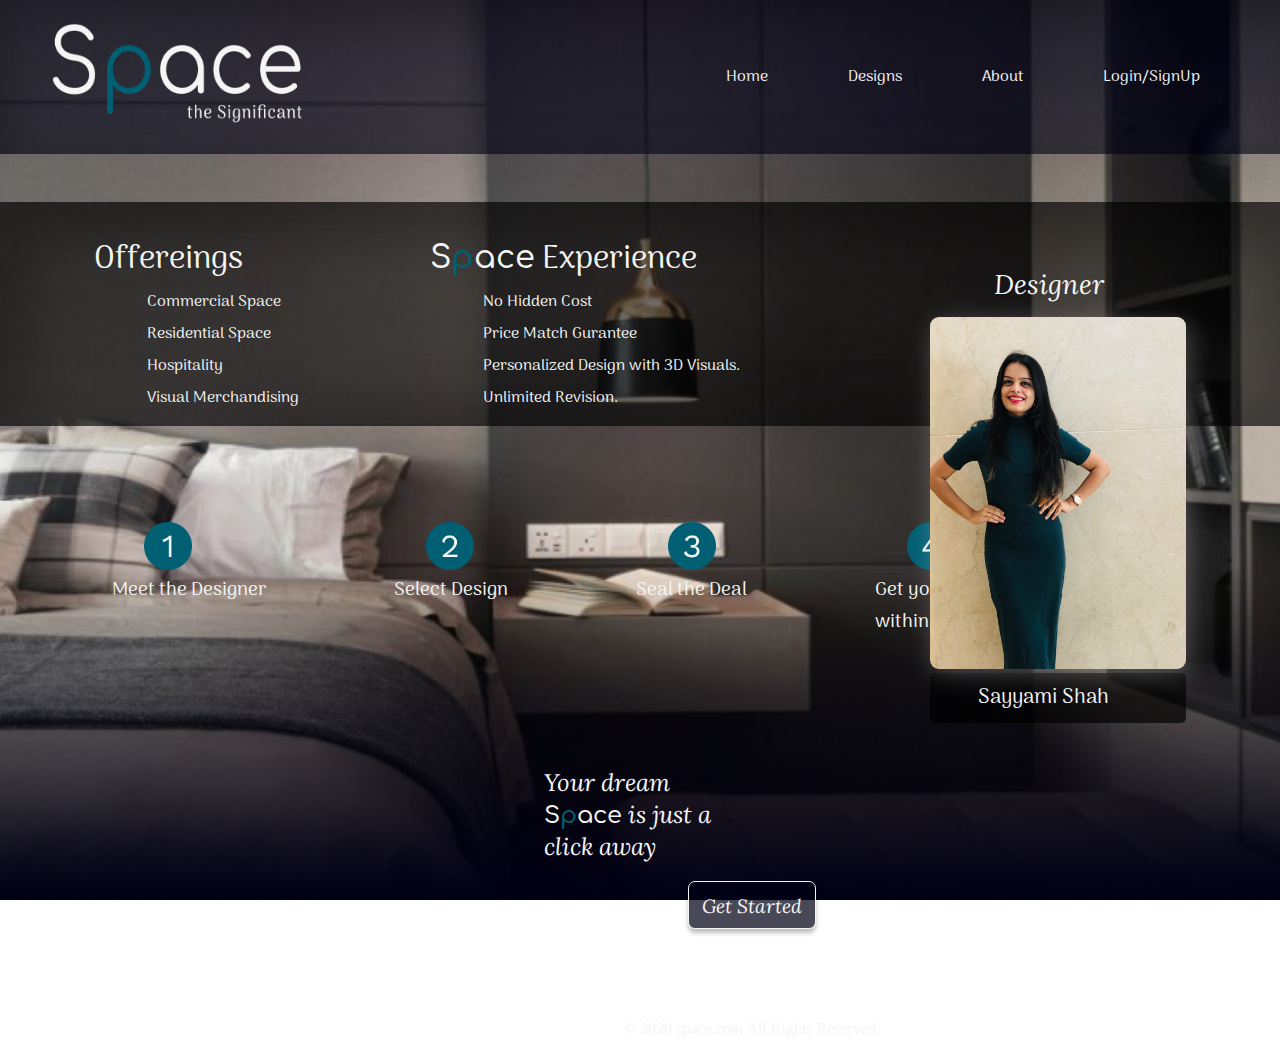
<file: index.html>
<!DOCTYPE html>
<html lang="en">
<head>
    <meta charset="UTF-8">
    <meta http-equiv="X-UA-Compatible" content="IE=edge">
    <meta name="viewport" content="width=device-width, initial-scale=1.0">
    <link rel="stylesheet" href="css/main.css">
    <title>Space-the Significant</title>
</head>
<body>
 
<!-- ----------------Header---------------  -->

    <header>

        <img src="images/Logo.png" alt="">

        <div class="navs">
            <ul>
                <li><a href="#">Home</a></li>
                <li><a href="">Designs</a></li>
                <li><a href="resumepage.html">About</a></li>
                <li><a href="loginsignuppage.html">Login/SignUp</a></li>
            </ul>
        </div>
        
    </header>

<!-- ----------------Section 1---------------  -->

    <section class="sec-one">

        <div class="offering-experience">

             <div class="offerings">
                <h1>Offereings</h1>
                <ul>
                    <li>Commercial Space</li>
                    <li>Residential Space</li>
                    <li>Hospitality</li>
                    <li>Visual Merchandising</li>
                </ul>
            </div>

            <div class="space-experience">
                <h1> <span class="outer-logo-span">S<span class="inner-logo-span">p</span>ace</span> Experience</h1>
                <ul>
                <ul>
                    <li>No Hidden Cost</li>
                    <li>Price Match Gurantee</li>
                    <li>Personalized Design with 3D Visuals.</li>
                    <li>Unlimited Revision.</li>
                </ul>
            </div>

        </div>

        <div class="image-content">
            <h3>Designer</h3>
            <img src="images/IMG-20190926-WA0015.JPG" alt="">
            <div class="nameplate">
                <p>Sayyami Shah </p>
            </div>
        </div>

    </section>

<!-- ----------------Section 2---------------  -->
    
    <section class="sec-two">

        <div class="process">

            <ul>
                <li> <img src="images/1.png"> <p>Meet the Designer</p> </li>
                <li><img src="images/2.png"> <p>Select Design</p> </li>
                <li><img src="images/3.png"> <p>Seal the Deal</p> </li>
                <li><img src="images/4.png">  <p>Get your Design
                    <br>within 4 Days</p> </li>
            </ul>

        </div>

    </section>

    <!-- ----------------Section 2---------------  -->

    <section class="sec-three">

        <div class="main">

            <div class="paragraph">
                <p>Your dream <span>S<span>p</span>ace</span> is just a click away</p>
            </div>

            <button type="button" class="btn" onclick="alert('Hello world!')">Get Started</button>

        </div>

    </section>
    
    <footer>
        <p>© 2020 space.com All Rights Reserved</p>
    </footer>
</body>
</html>
</file>
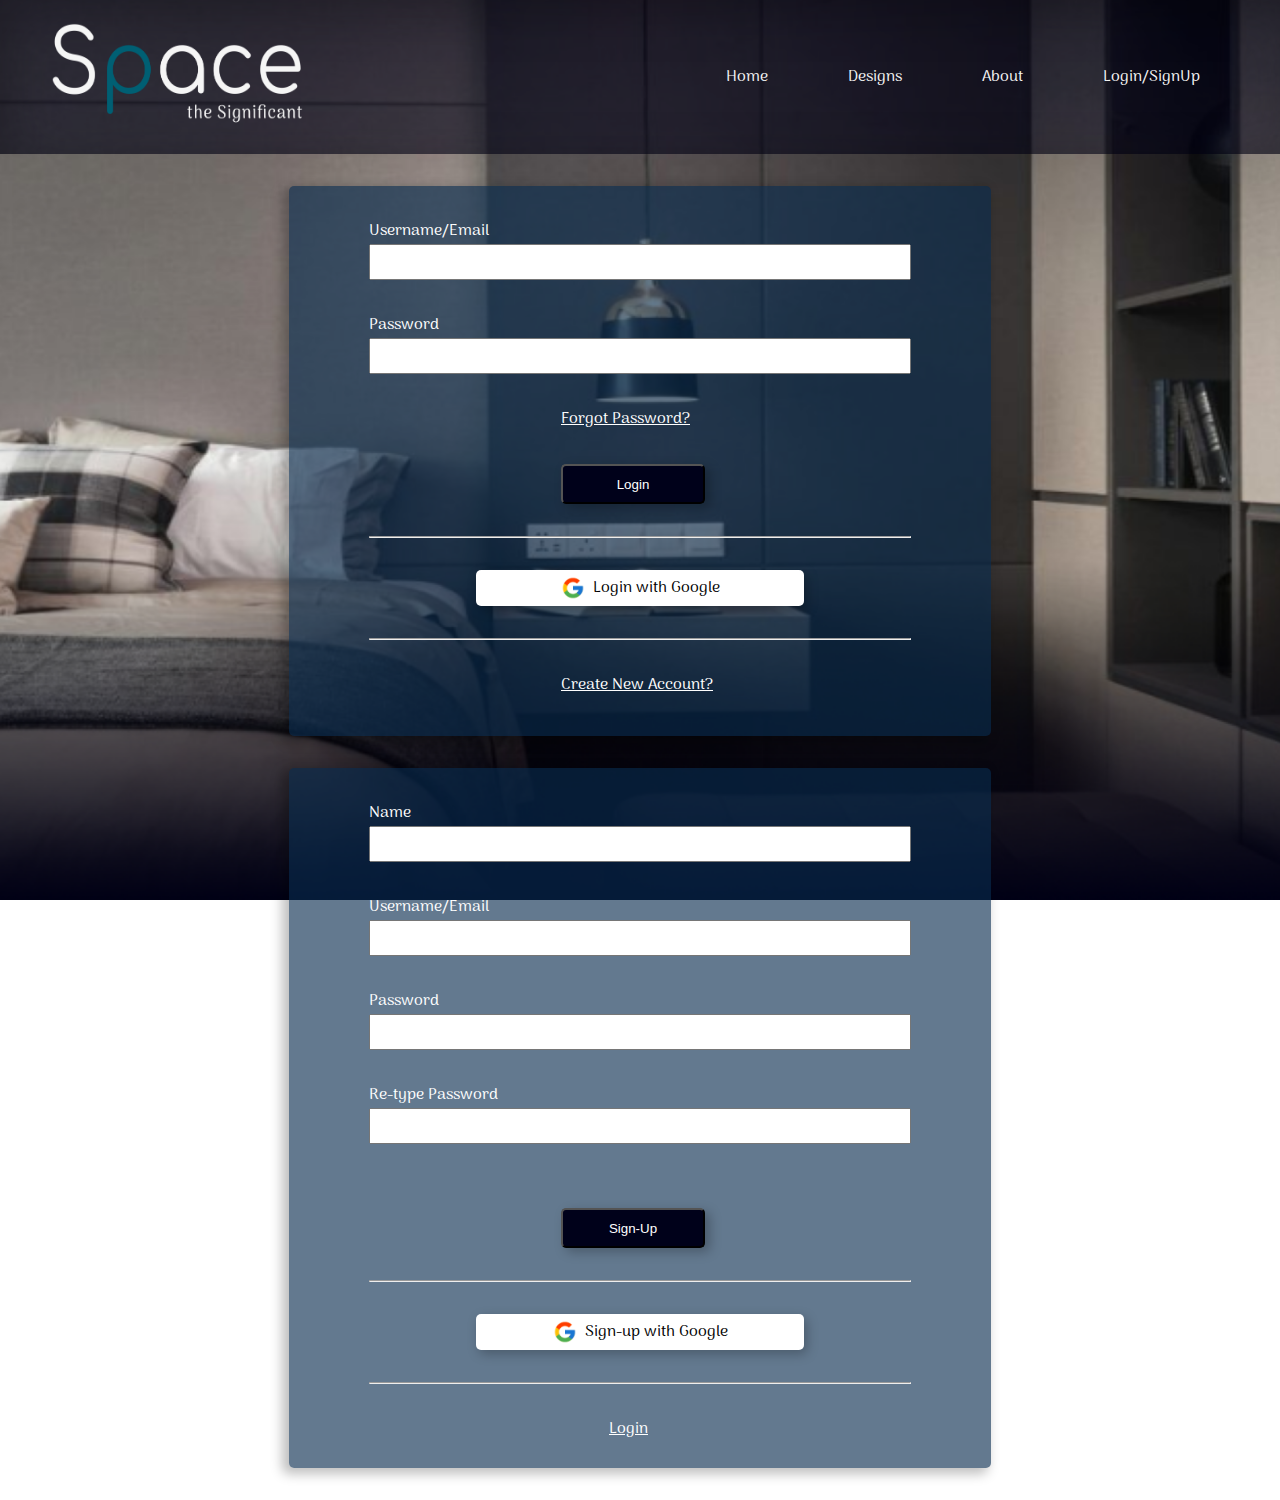
<file: loginsignuppage.html>
<!DOCTYPE html>
<html lang="en">
<head>
    <meta charset="UTF-8">
    <meta http-equiv="X-UA-Compatible" content="IE=edge">
    <meta name="viewport" content="width=device-width, initial-scale=1.0">
    <link rel="stylesheet" href="css/loginsighuppage.css">
    <title>Space-the Significant</title>
    <!-- <link rel="icon" href="images/Logo.png" type="image/icon type"> -->
</head>
<body>
    
    <!-- ----------------Header---------------     -->

    <header>
        
        <img src="images/Logo.png" alt="">

        <div class="navs">
            <ul>
                <li><a href="index.html">Home</a></li>
                <li><a href="">Designs</a></li>
                <li><a href="resumepage.html">About</a></li>
                <li><a href="loginsignuppage.html">Login/SignUp</a></li>
            </ul>
        </div>

    </header>

    <!-- ----------------Section-1--------------- -->

    <section class="sec-one-container" id="login">

    

            <form action="" class="form"> 

                <div class="email">
                    <label for="">Username/Email</label><br>
                    <input type="email">
                </div>

                <div class="password">
                    <label for="">Password</label><br>
                    <input type="password">
                </div>

                <a href="#">Forgot Password?</a><br>

                <button>Login</button>

                <hr>

                <div class="google-signup">
                    <img src="images/Google.png" alt="">
                    <p>Login with Google</p>
                </div>

                <hr>

                <a href="#signup">Create New Account?</a>

            </form>

    </section>

     <!-- ----------------Section-2--------------- -->

     <section class="sec-two-container" id="signup">

    

        <form action="" class="form"> 

            <div class="email">
                <label for="">Name</label><br>
                <input type="email">
            </div>

            <div class="email">
                <label for="">Username/Email</label><br>
                <input type="email">
            </div>

            <div class="password">
                <label for="">Password</label><br>
                <input type="password">
            </div>
            <div class="password">
                <label for="">Re-type Password</label><br>
                <input type="password">
            </div>

            <button>Sign-Up</button>

            <hr>

            <div class="google-signup">
                <img src="images/Google.png" alt="">
                <p>Sign-up with Google</p>
            </div>

            <hr>

            <a href="#login">Login</a>

        </form>

</section>

</body>
</html>
</file>
<file: css/main.css>
*{
    margin: 0;
    padding: 0;
    box-sizing: border-box;
}

body{
    background-image: url(../images/bgimage3.png);
    background-repeat: no-repeat;
    background-size: cover;
    background-attachment: fixed;
    background-position: center;
}

/*-------------------------------Fonts-------------------------------*/

@font-face {
    font-family: spacefont;
    src: url(../Fonts/comfortaa/static/Comfortaa-Medium.ttf);
}
@font-face {
    font-family: contentfont;
    src: url(../Fonts/arimamadhurai/ArimaMadurai-Regular.ttf);
}
@font-face {
    font-family: significantfont;
    src: url(../Fonts/Lora/static/Lora-Italic.ttf);
}

/*-------------------------------Desktop-------------------------------*/

/*----------------Header---------------*/

header{
    display: flex;
    justify-content: space-between;
    background: rgba(0, 0, 21, 0.57);
    box-shadow: inset 10px 10px 50px rgba(0, 0, 0, 0.25);

    /* width: 1080px; */
}


/*----------------Logo---------------*/

header img{
    width: 16em;
    height: 7em;
    margin: 1rem 3rem;
    display: block;
    animation: logo-animation 1.2s ease-in-out 1s 1 alternate forwards;
}

/*----------------Logo-animation---------------*/

@keyframes logo-animation{
    0%{
        opacity: 0;
        width: 18em;
        height: 9em;
    }
    100%{
        opacity: 1;
        width: 16em;
        height: 7em;
    }
}

/*----------------Navigations---------------*/

.navs ul li a{
    text-decoration: none;
    font-family: contentfont;
    font-size: 1rem;
    color: #f5f5f5;
    animation: navs-animation 1.2s ease-in-out 1s 1 alternate forwards;
}
/*----------------navs-animation---------------*/

@keyframes navs-animation{
    0%{
        opacity: 0;
        font-size: 2rem;
    }
    100%{
        opacity: 1;
        font-size: 1rem;
    }
} 

.navs ul li a:hover{
    border-bottom: 2px solid #f5f5f5;
}
.navs ul li a:active{
    border-bottom: 2px solid #f5f5f5;
}
.navs ul li{
    list-style: none;
    margin-left: 5rem;
}
.navs ul{
    display: flex;
    margin: 4rem 5rem;
}

/*----------------Sec-one---------------*/

.sec-one{
    display: flex;
    justify-content: space-around;
    margin-top: 3rem;
    padding-top: 2rem;
    height: 14rem;
    background: rgba(0, 0, 0, 0.57);
    box-shadow: inset 10px 10px 50px 25px rgba(0, 0, 0, 0.25);

    animation: sec-one-animation 1.2s ease-in-out 1s 1 alternate forwards;
}

/*----------------sec-one-animation---------------*/

@keyframes sec-one-animation{
    0%{
        opacity: 0;
        /* font-size: 2rem; */
    }
    100%{
        opacity: 1;
        /* font-size: 1rem; */
    }
} 

/*----------------Offering-Experience---------------*/

.offering-experience{
    font-family: contentfont;
    color: #f5f5f5;
    display: flex;
    /* margin-top: 2rem; */
    /* padding: 1em; */
    /* width: ; */
}

.offering-experience ul li{
    margin-left: 50px;
    list-style-type:none;
    padding: 3px;

}

/*----------------Offerings---------------*/

.offerings h1{
    font-weight: normal;
}
.offerings{
    margin-right: 4rem;
}

/*----------------Space-Experience---------------*/

.outer-logo-span{
    font-family: spacefont;
    font-size: 2rem;
}
.inner-logo-span{
    color: #005F73;
}
.space-experience h1{
    font-weight: normal;
}
.space-experience{
    margin-left: 4rem;
}

/*----------------image-Content---------------*/
.image-content h3{
    font-family: significantfont;
    color: #f5f5f5;
    font-weight: normal;
    font-size: 1.7rem;
    margin: 2rem 4rem 1rem;
}

.image-content img{
    width: 16rem;
    height: 22rem;
    filter: drop-shadow(3px 5px 12px rgba(255, 255, 255, 0.25));
    border-radius: 9px;
}

/*----------------nameplate---------------*/

.nameplate p{
    font-family: contentfont;
    color: #f5f5f5;
    font-size: 1.3rem;
    padding: 0.5rem 3rem;
}
.nameplate{
    background: rgba(0, 0, 0, 0.57);
    box-shadow: inset 10px 10px 50px 25px rgba(0, 0, 0, 0.25);
    border-radius: 5px;
    width: 16rem;
}

/*----------------Sec-two---------------*/
/*----------------Process---------------*/
.process ul li img{
    height: 3rem;
    width: 3rem;
    margin-left: 2rem;
}
.process ul li p{
    font-family: contentfont;
    color: #f5f5f5;
    font-size: 1.2rem;
}
.process ul li{
    list-style: none;
    margin: 4rem;
}
.process ul {
    display: flex;
    margin: 2rem 3rem;
}

/*----------------Sec-three---------------*/
/*----------------paragraph---------------*/
.paragraph{
    font-family: significantfont;
    font-style: italic;
    color: #f5f5f5;
    font-size: 1.5rem;
}
.paragraph p span{
    font-family: spacefont;
    color: #f5f5f5;
    font-style: normal;
}
.paragraph p span span{
    color: #005F73;
}

/*----------------main---------------*/

.main{
    margin:4rem 34rem;
}

/*----------------btn---------------*/

.btn{
    font-family: significantfont;
    color: #f5f5f5;
    font-size: 1.2em;

    height: 3rem;
    width: 8rem;
    margin:1.2rem 9rem;

    background: rgba(2, 2, 22, 0.72);
    border: 1px solid #F5F5F5;
    box-sizing: border-box;
    box-shadow: 0px 4px 4px rgba(0, 0, 0, 0.25);
    border-radius: 7px;
}
.btn:hover{
    color: #000;
    border: none;
    background-color: #f5f5f5;
    /* height: 5rem; */
    width: 10rem;
    margin-left: 8rem;
}

/*----------------footer---------------*/

footer{

    height: 2rem;

    background: linear-gradient(90deg, rgba(255, 255, 255, 0) 0%, rgba(255, 255, 255, 0.27) 51.87%, rgba(255, 255, 255, 0) 100%);
}
footer p{
    color: #f5f5f5;
    margin-left: 39rem;
    padding-top: 0.5rem;
}

/*--------------------------------Tablet-------------------------------*/

@media only screen and (max-width: 1024px){

    /*----------------Header---------------*/
    header{
        width: 1080px;
    }
}

/*-------------------------------Mobile--------------------------------*/

@media screen and (max-width:767px) {

    body{
        
        overflow-x: hidden;

    }

    /*----------------Header---------------*/

    header{
        display: block;
        /* margin-top: 0rem; */
    }

    /*----------------Logo---------------*/

    header img{
        margin: auto;
    }

    /*----------------Navigations---------------*/

    .navs ul li a{
        font-size: 2rem;
    }
    .navs ul li a:active{
        border-bottom: 2px solid #f5f5f5;
    }
    .navs ul li{
        list-style: none;
        margin: auto;
    }
    .navs ul{
        display: flex;
        margin: 1rem 2rem;  
    }

    /*----------------Sec-one---------------*/
    
    .sec-one{
        display: block;
        /* justify-content: space-around; */
        margin:0rem;
        padding: 2rem;
        height: 60rem;
        width: 1080px;
    }
    
    /*----------------Offering-Experience---------------*/
    
    .offering-experience{
        display: block;
        font-size: 2.5rem;
        padding: 2rem 18rem;
        width: 1080px;
    }
    
    
    /*----------------Offerings---------------*/
    
    .offerings{
        margin-right: 0rem;
    }
    
    /*----------------Space-Experience---------------*/
    
    .outer-logo-span{
        font-size: 3.5rem;
    }
    .space-experience{
        margin-left: 0rem;
    }
    
    /*----------------image-Content---------------*/

    .image-content{
        margin: 1rem 16rem;
    }
    .image-content h3{
        font-size: 5rem;
    }
    
    .image-content img{
        width: 33rem;
        height: 43rem;
    }
    
    /*----------------nameplate---------------*/
    
    .nameplate p{
        font-size: 4rem;
    }
    .nameplate{
        text-align: center;
        width: 33rem;
    }

    /*----------------Sec-two---------------*/
    /*----------------Process---------------*/
    .process{
        display: none;
    }
    /*----------------Sec-three---------------*/
    /*----------------paragraph---------------*/
    /*----------------main---------------*/
    .main{
        width: 1080px;
        margin-top: 70rem;
    }

    .paragraph{
        font-size: 3.4rem;
        margin-left: -30rem;
    }
    
    /*----------------btn---------------*/

    .btn{
        font-size: 3em;
    
        height: 10rem;
        width: 25rem;
        margin-left:-13rem;
        /* margin: auto; */
    
        border-radius: 12px;
    }
    /*----------------footer---------------*/
    footer{

        /* height: 0rem; */
    
        background: none;
    }
    footer p{
        display: none;
    }
    
}
</file>
<file: css/loginsighuppage.css>
*{
    margin: 0;
    padding: 0;
    box-sizing: border-box;
}

body{
    background-image: url(../images/bgimage3.png);
    background-repeat: no-repeat;
    background-size: cover;
    background-attachment: fixed;
    background-position: center;
    font-family: contentfont;
    /* overflow: hidden; */
}

/*-------------------------------Fonts-------------------------------*/

@font-face {
    font-family: spacefont;
    src: url(../Fonts/comfortaa/static/Comfortaa-Medium.ttf);
}
@font-face {
    font-family: contentfont;
    src: url(../Fonts/arimamadhurai/ArimaMadurai-Regular.ttf);
}
@font-face {
    font-family: significantfont;
    src: url(../Fonts/Lora/static/Lora-Italic.ttf);
}

/*-------------------------------Desktop-------------------------------*/

/*----------------Header---------------*/

header{
    display: flex;
    justify-content: space-between;
    background: rgba(0, 0, 21, 0.57);
    box-shadow: inset 10px 10px 50px rgba(0, 0, 0, 0.25);

    /* width: fit-content; */
}


/*----------------Logo---------------*/

header img{
    width: 16em;
    height: 7em;
    margin: 1rem 3rem;
    display: block;
}

/*----------------Navigations---------------*/

.navs ul li a{
    text-decoration: none;
    font-family: contentfont;
    font-size: 1rem;
    color: #f5f5f5;
}
.navs ul li a:hover{
    border-bottom: 2px solid #f5f5f5;
}
.navs ul li a:active{
    border-bottom: 2px solid #f5f5f5;
}
.navs ul li{
    list-style: none;
    margin-left: 5rem;
}
.navs ul{
    display: flex;
    margin: 4rem 5rem;
}

/*----------------Section-1---------------*/

.sec-one-container{

    /* display: none; */

    margin: 2rem auto;
    width: 702px;
    height: 550px;

    background: rgba(8, 43, 78, 0.63);
    box-shadow: -5px 4px 12px 2px rgba(0, 0, 0, 0.25);
    border-radius: 5px;
}

/*----------------google-signup---------------*/

.google-signup{
    background: #FFFFFF;
    box-shadow: 3px 4px 12px rgba(0, 0, 0, 0.25);
    border-radius: 5px;

    width: 328px;
    height: 36px;
    margin: 2rem auto;

    display: flex;
    justify-content: center;
    align-items: center;
    
    
}
.google-signup img{
    width: 24px;
    height: 24px;
    margin-right: 0.5rem;
    
}

/*----------------form---------------*/
form{
    padding: 2rem 5rem;
}
input{

    width: 100%;
    height: 36px;
    margin-bottom: 2rem;
}
label{
    color: #FFFFFF;
}
form a{
    color: #FFFFFF;
    margin: 12rem;
    /* padding: 2rem 4rem; */
}
button{
    background: #00011A;
    box-shadow: 5px 4px 12px rgba(0, 0, 0, 0.25);
    border-radius: 5px;

    color: #FFFFFF;

    margin: 2rem 12rem;
    width: 9rem;
    height: 2.5rem;
}
hr{
    margin-bottom: 2rem;
}

/*----------------Section-2---------------*/

.sec-two-container{

    /* display: none; */

    margin: 2rem auto;
    width: 702px;
    height: 700px;

    background: rgba(8, 43, 78, 0.63);
    box-shadow: -5px 4px 12px 2px rgba(0, 0, 0, 0.25);
    border-radius: 5px;
}
.sec-two-container form a{
    margin-left: 15rem;
}

/*--------------------------------Mobile-------------------------------*/

@media only screen and (max-width:767px) {
    header{
        width: 1080px;
    }
    .sec-one-container{
        margin-left: 10rem;
    }
    .sec-two-container{
        margin-left: 10rem;
    }
    
}
</file>
